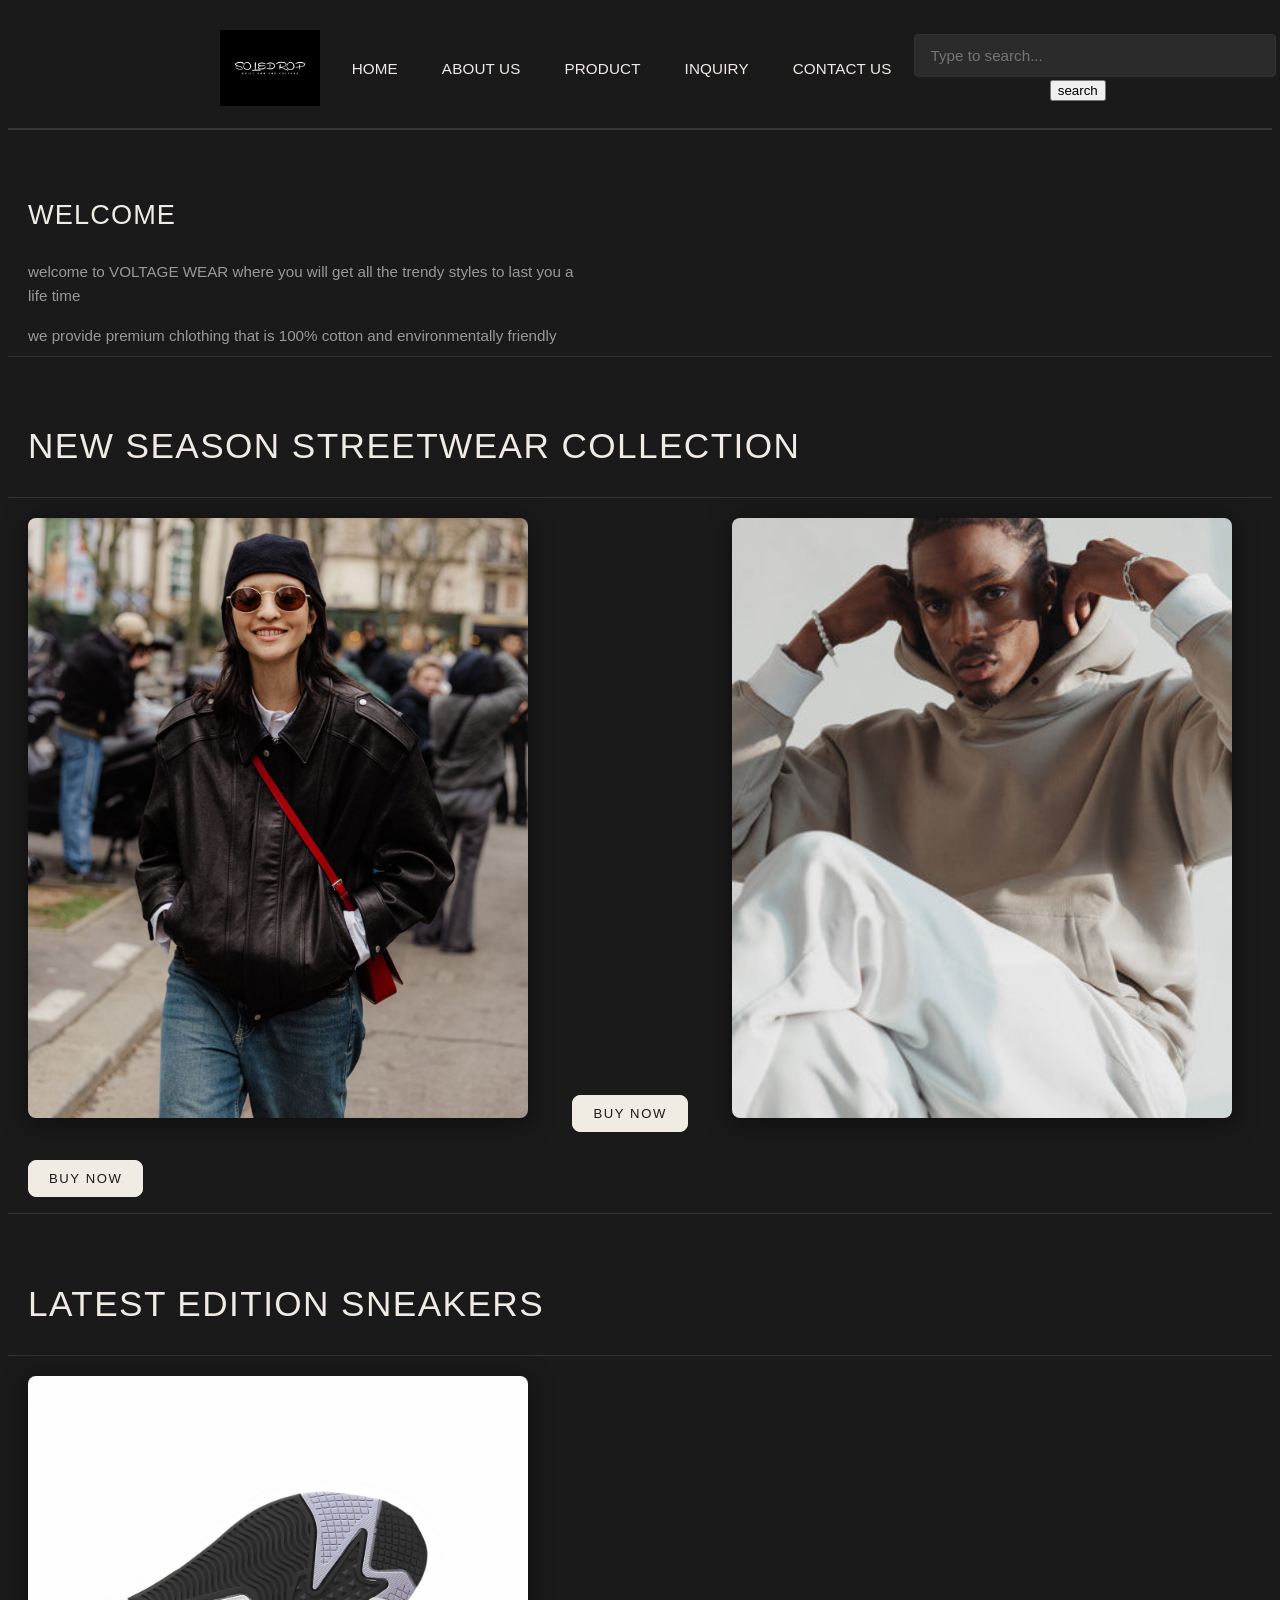
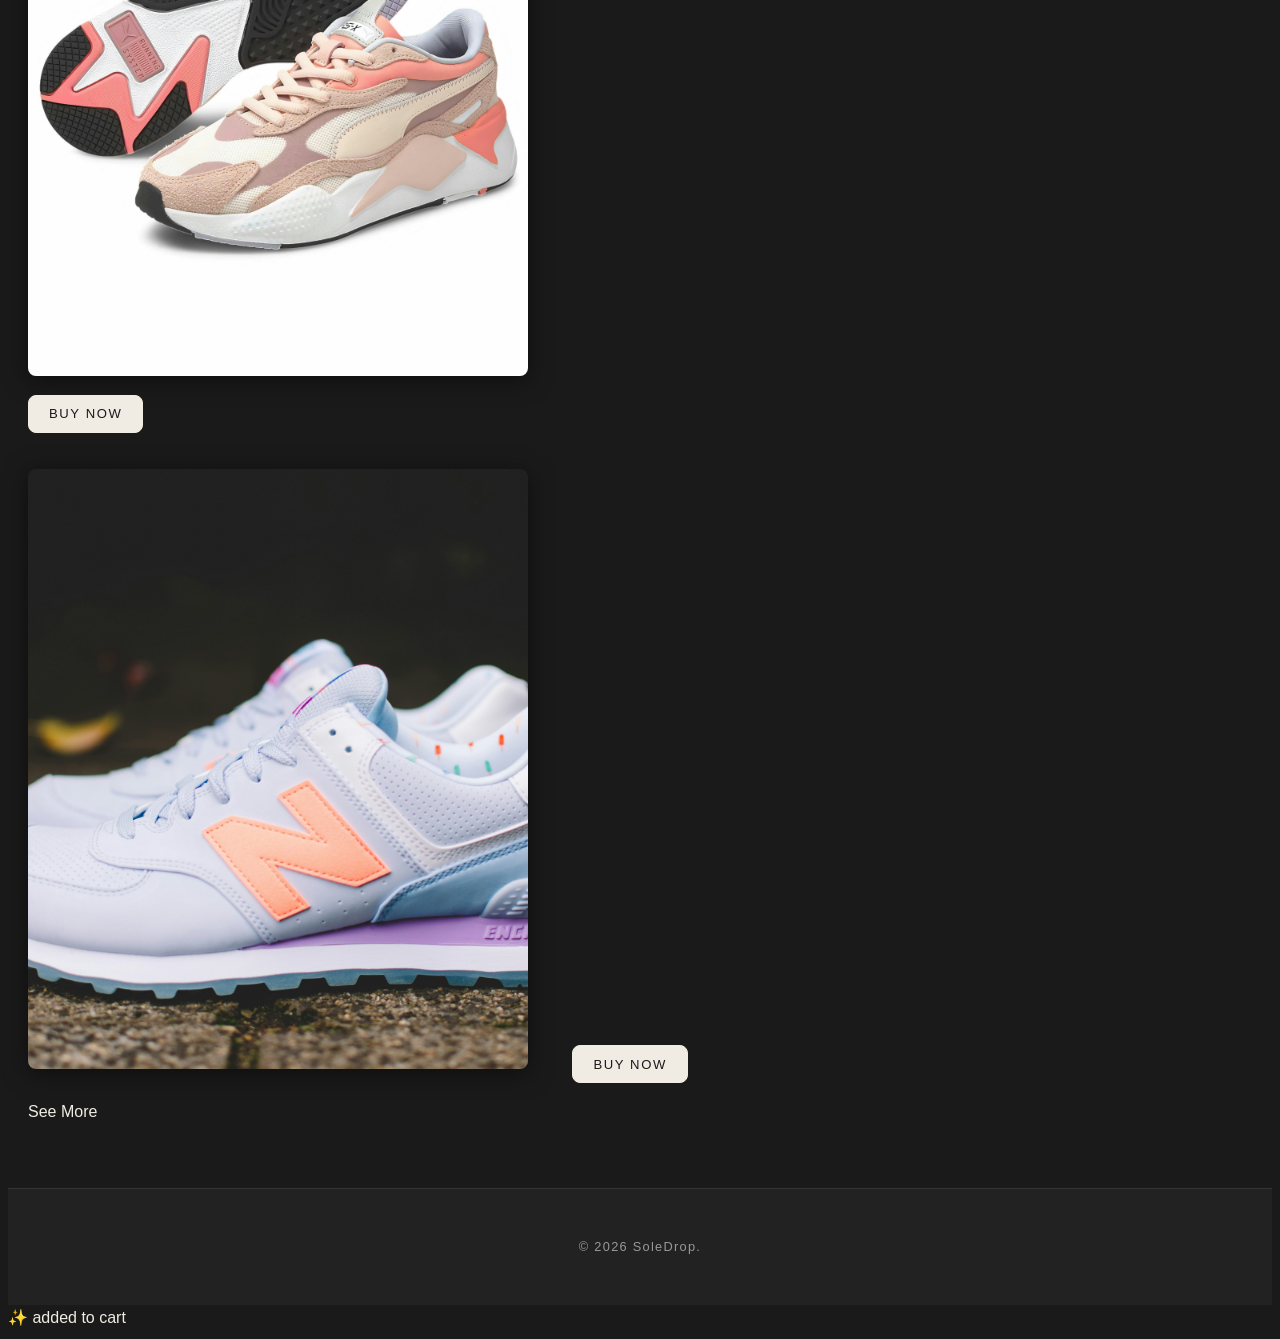
<file: index.html>
<!DOCTYPE html>

<head>
   <title>SOLEDROP</title> 
</head>
<body>
  <!--header section starts-->
     <header>
     <hr>
  <img src="img/Soledrop.jpg.png" alt="Sole Drip" width="25%" height="25%">
  <!--custom css file link-->
   <link rel="stylesheet" href="styles.css">
   <script src="script.js"></script>
  <nav>
   <table cellspacing="6" cellpadding="6">
  <tr>
   <td><a href="index.html">Home</a></td>
   <td><a href="about.html">About Us</a></td>
   <td><a href="product.html">Product</a></td>
   <td><a href="inquiry.html">Inquiry</a></td>
   <td><a href="contact.html">Contact Us</a></td>
  </tr>
  </table>
    <div class="search">
      <input class="srch" type="text" placeholder="Type to search...">
      <a href="#"> <button class="btn">search</button></a>
    </div>
   
    </nav>
    </header>
    <!--header section ends-->
    <hr>
    <h2>WELCOME</h2>
    <p>welcome to VOLTAGE WEAR where you will get all the trendy styles to last you a life time</p>
    <p>we provide premium chlothing that is 100% cotton and environmentally friendly</p>
 <!--section starts-->
      <hr>
   <h1>new season streetwear collection</h1>
    <hr>
     <img src="img/America-Gonzalez-01-21-2024-PFWM-FW24-StreetStyle5-MelodieJeng-MJJ_1455-1267x1900.jpg" style="width:500px;height:600px;">
     <br>
    <a href="img/America-Gonzalez-01-21-2024-PFWM-FW24-StreetStyle5-MelodieJeng-MJJ_1455-1267x1900.jpg" class="buy-button">Buy Now</a>
  <br>
   

   <img src="img/man-in-white-and-light-tan-outfit.jpg" style="width:500px;height:600px;">
   <br>
   <a href="img/man-in-white-and-light-tan-outfit.jpg" class="buy-button">Buy Now</a>
   <br>
   

      <hr>
      <h1>Latest Edition Sneakers</h1>
      <hr>
      <section>
      <img src="img/artem-bondarchuk-vbdIgnfzrdg-unsplash.jpg" style="width: 500px;height: 600px;">
    <br>
    </section>
    <div>
<a href="img/artem-bondarchuk-vbdIgnfzrdg-unsplash.jpg" class="buy-button">Buy Now</a>
<br>
</div>
 <img src="img/linda-xu-fUEP0djb1hA-unsplash.jpg" style="width: 500px;height: 600px;">
    <br>
<a href="img/linda-xu-fUEP0djb1hA-unsplash.jpg" class="buy-button">Buy Now</a>
<br>
<div>
  <a href="product.html" class="see-button">See More</a>
  </div>
    <footer>
      <table border="1" width="100%">
      <tr>
        <td align="center"><p>&copy; 2026 SoleDrop.</p></td>
      </tr>
      </table>
    </footer>
   <!--section ends-->
<div id="toast" class="toast-message">✨ added to cart</div>
</body>
</html>
</file>
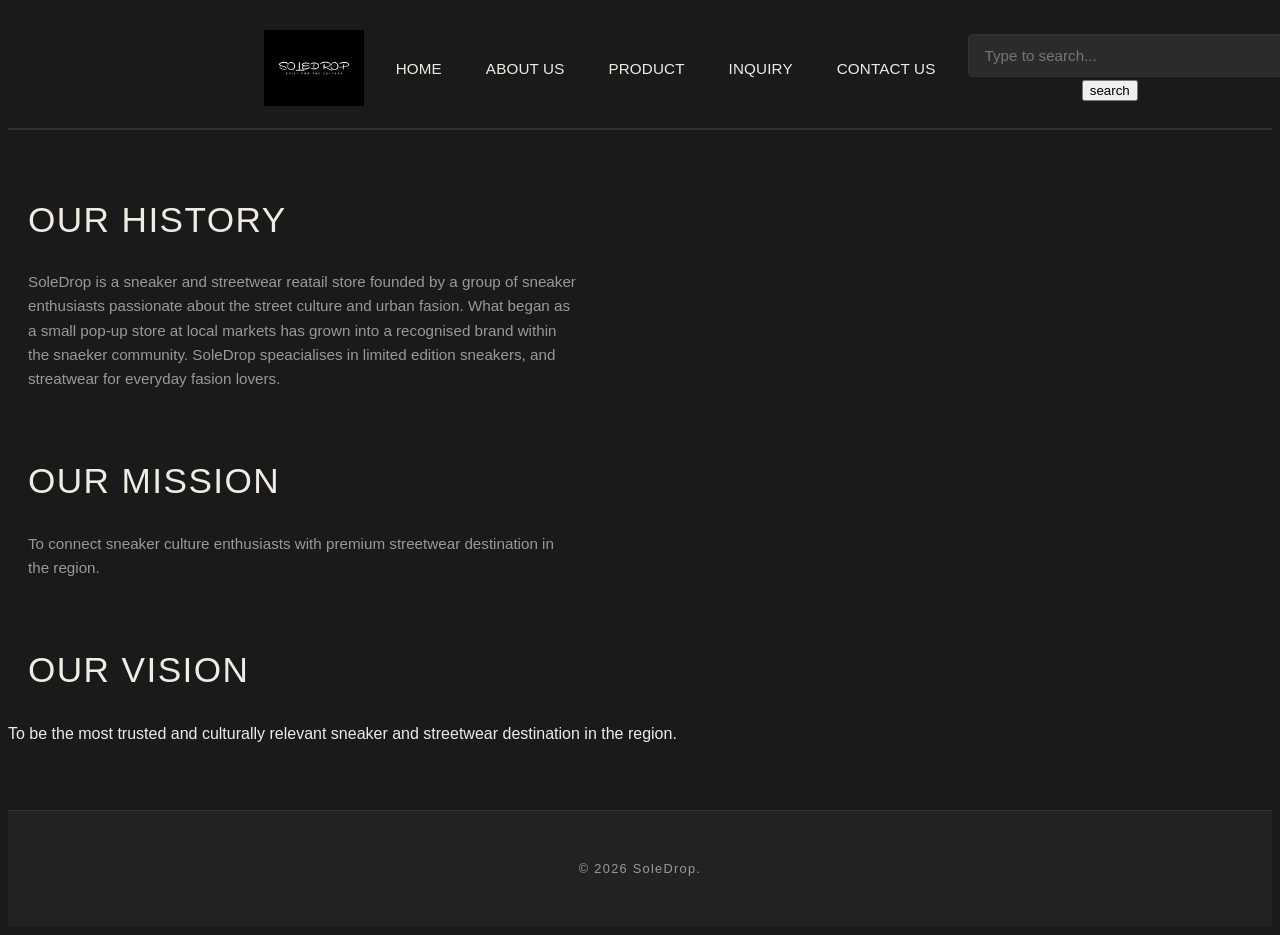
<file: about.html>
<!DOCTYPE html>

<head>
   <title>ABOUT US</title> 
</head>
<body>
     <header>
     <hr>
   <img src="img/Soledrop.jpg.png" alt="Sole Drip" width="25%" height="25%">
   
    <link rel="stylesheet" href="styles.css">
     <script src="script.js"></script>
  <nav>
   <table cellspacing="6" cellpadding="6">
  <tr>
   <td><a href="index.html">Home</a></td>
   <td><a href="about.html">About Us</a></td>
   <td><a href="product.html">Product</a></td>
   <td><a href="inquiry.html">Inquiry</a></td>
   <td><a href="contact.html">Contact Us</a></td>
  </tr>
  </table>
    </nav>
    <div class="search">
      <input class="srch" type="text" placeholder="Type to search...">
      <a href="#"> <button class="btn">search</button></a>
    </div>
    </header>
    <hr>
    
    <h1>OUR HISTORY</h1>
    <p>SoleDrop is a sneaker and streetwear reatail store founded by a group of sneaker enthusiasts passionate about the street culture and urban fasion. What began as a small pop-up store at local markets has grown into a recognised brand within the snaeker community. SoleDrop speacialises in limited edition sneakers, and streatwear for everyday fasion lovers.
    </p>
    <br>
    <h1>OUR MISSION</h1>
    <p>To connect sneaker culture enthusiasts with premium streetwear destination in the region.</p>
    <br>
    <h1>OUR VISION</h1>
    To be the most trusted and culturally relevant sneaker and streetwear destination in the region.
   
    <footer>
      <table border="1" width="100%">
      <tr>
        <td align="center"><p>&copy; 2026 SoleDrop.</p></td>
      </tr>
      </table>
    </footer>

</body>
</html>
</file>
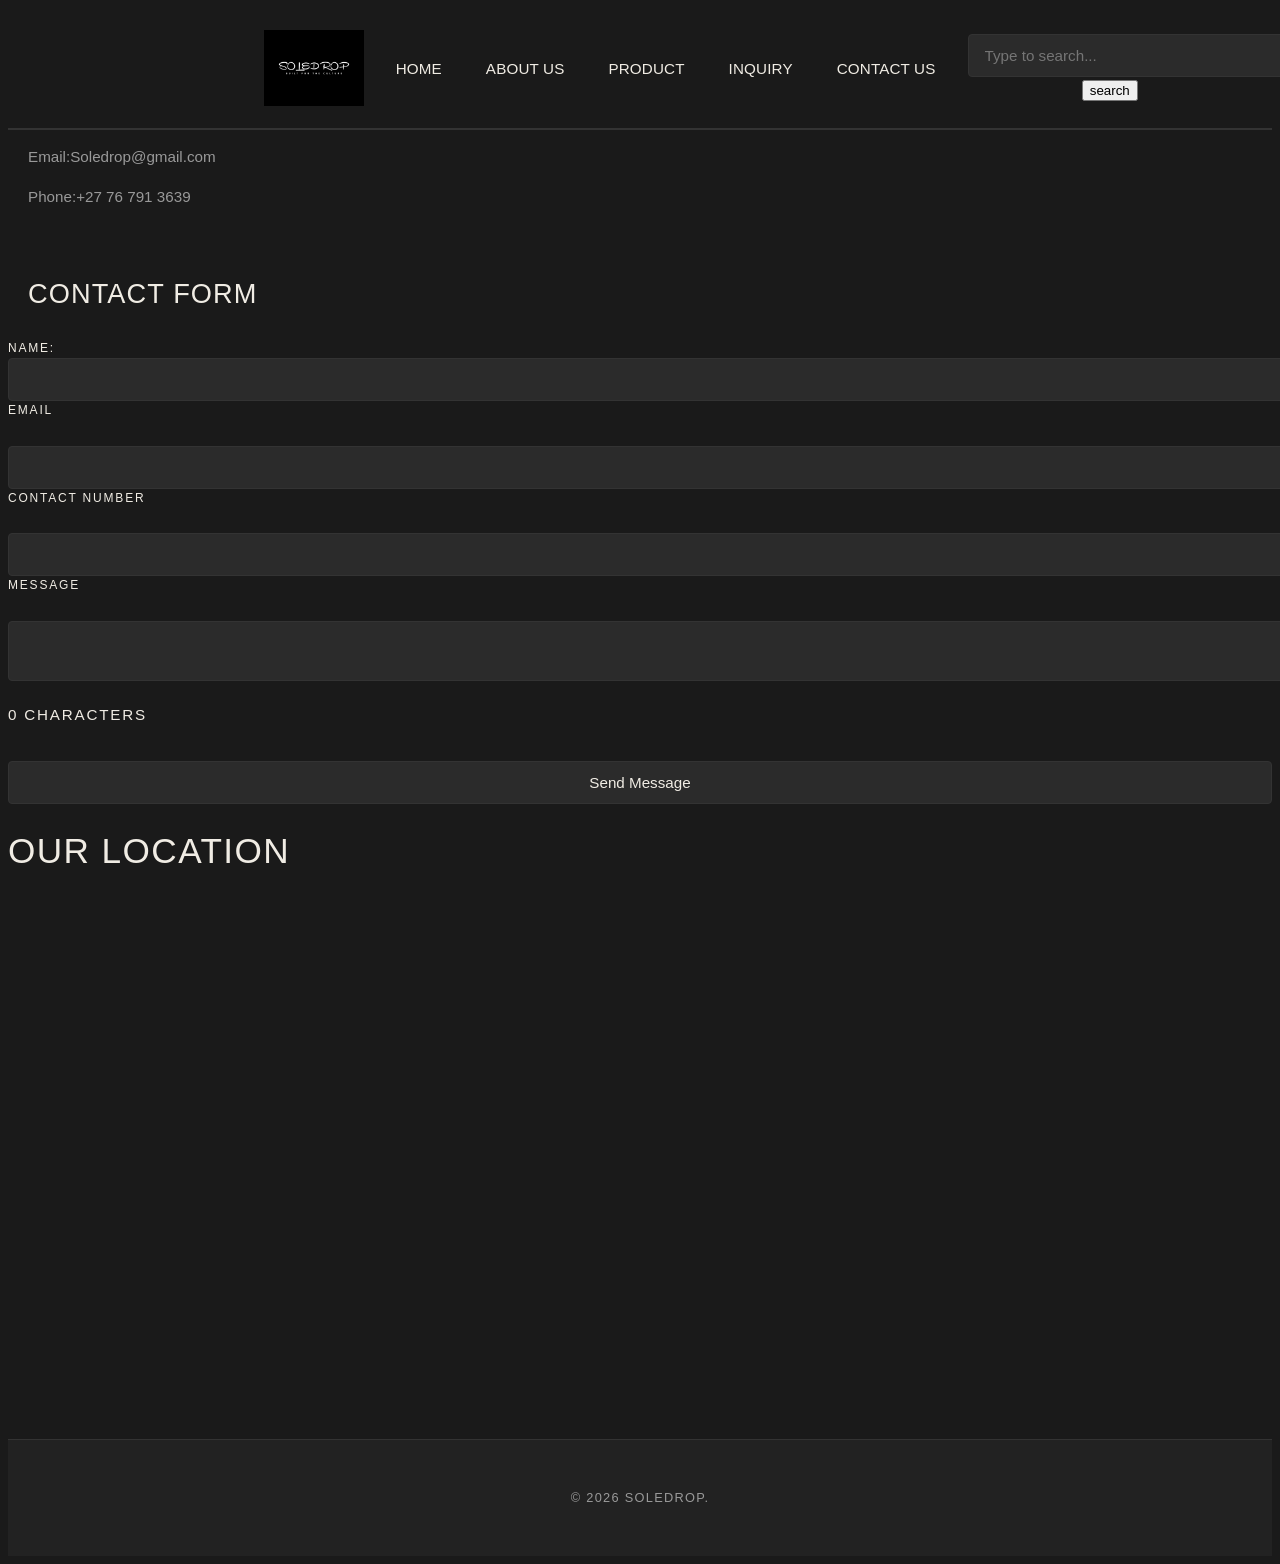
<file: contact.html>
<!DOCTYPE html>

<head>
   <title>CONTACT</title> 
</head>
<body>
     <header>
     <hr>
   <img src="img/Soledrop.jpg.png" alt="Sole Drop" width="25%" height="25%">
    <link rel="stylesheet" href="styles.css">
     <script src="script.js"></script>
  <nav>
   <table cellspacing="6" cellpadding="6">
  <tr>
   <td><a href="index.html">Home</a></td>
   <td><a href="about.html">About Us</a></td>
   <td><a href="product.html">Product</a></td>
   <td><a href="inquiry.html">Inquiry</a></td>
   <td><a href="contact.html">Contact Us</a></td>
  </tr>
  </table>
    </nav>
    <div class="search">
      <input class="srch" type="text" placeholder="Type to search...">
      <a href="#"> <button class="btn">search</button></a>
    </div>
    </header>
    <hr>
    <P>Email:Soledrop@gmail.com </P>
    <p>Phone:+27 76 791 3639</p>
    <h2>Contact Form</h2>
    <br>
    
    <form action="/action_page.php">
      <label for="name">Name:</lable><br>
      <input type="text" id="name"name required>
      <br>
      <label for="email">Email</label><br>
      <input type="email" id="email" name="email" required>
      <br>
      <label for="contact">Contact Number</label><br>
      <input type="number" id="contact"   name="contact" required>
      <br>
      <label for="message">Message</label>
      <br>
      <textarea id="message" name="message" row="4" required></textarea><br>
      <input type="submit" value="Send Message">

    </form>



    <section>
      
      <div class="box"> 
         <h1>OUR LOCATION</h1>
      </div>
<iframe src="https://www.google.com/maps/embed?pb=!1m18!1m12!1m3!1d3473.0741695539955!2d30.23433747533413!3d-29.485033975210087!2m3!1f0!2f0!3f0!3m2!1i1024!2i768!4f13.1!3m3!1m2!1s0x1ef6a92527813339%3A0xa2150b13c428f754!2sHowick%20Falls%20Public%20Park%2C%20Falls%20Dr%2C%20Howick%2C%203290!5e0!3m2!1sen!2sza!4v1776562611486!5m2!1sen!2sza" width="600" height="450" style="border:0;" allowfullscreen="" loading="lazy" referrerpolicy="no-referrer-when-downgrade"></iframe>

    </section>
    <br>
    
   
    <footer>
      <table border="1" width="100%">
      <tr>
        <td align="center"><p>&copy; 2026 SoleDrop.</p></td>
      </tr>
      </table>
    </footer>

</body>
</html>
</file>
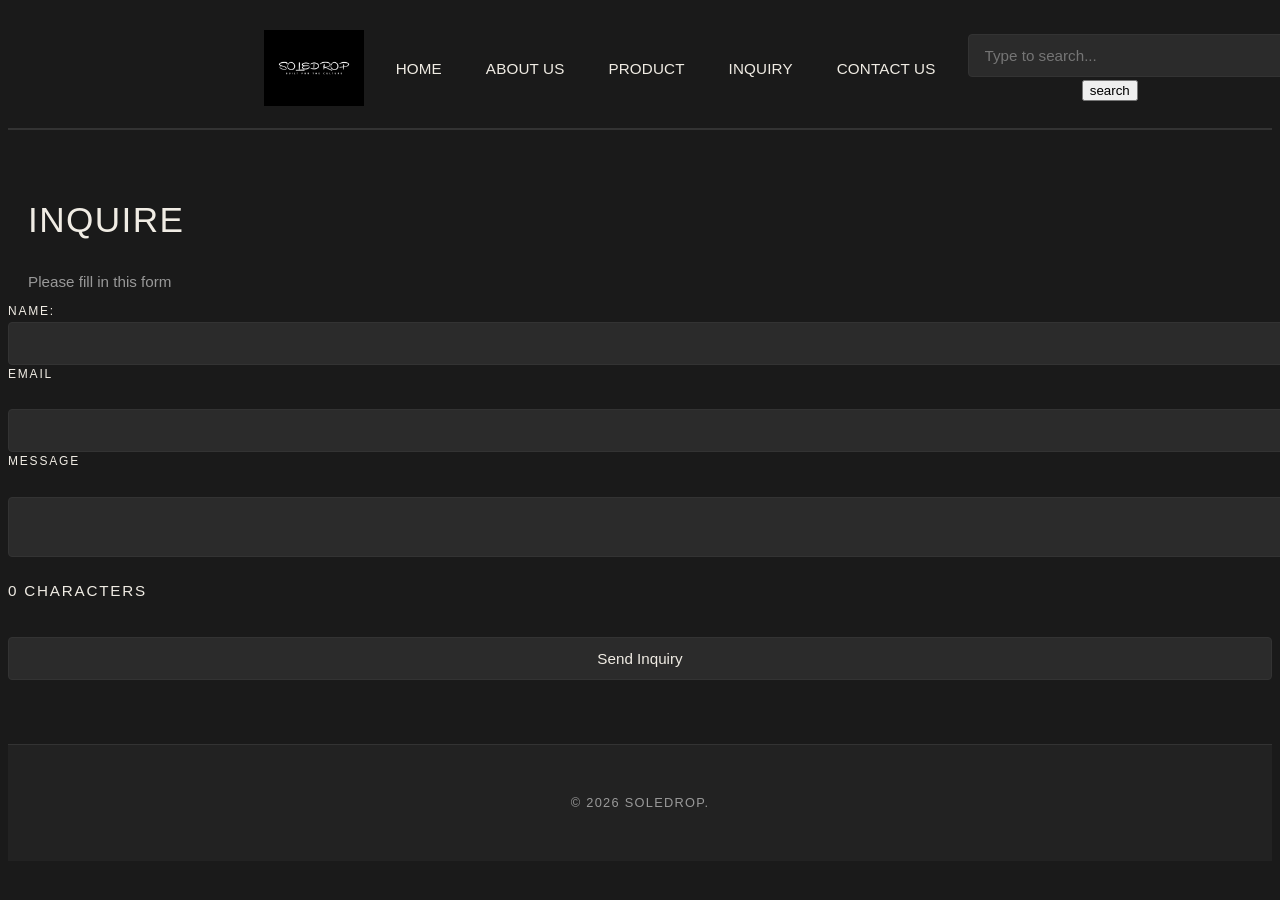
<file: inquiry.html>
<!DOCTYPE html>

<head>
   <title>INQUIRY</title> 
</head>
<body>
     <header>
     <hr>
    <img src="img/Soledrop.jpg.png" alt="Sole Drip" width="25%" height="25%">
     <link rel="stylesheet" href="styles.css">
      <script src="script.js"></script>
  <nav>
   <table cellspacing="6" cellpadding="6">
  <tr>
   <td><a href="index.html">Home</a></td>
   <td><a href="about.html">About Us</a></td>
   <td><a href="product.html">Product</a></td>
   <td><a href="inquiry.html">Inquiry</a></td>
   <td><a href="contact.html">Contact Us</a></td>
  </tr>
  </table>
    </nav>
    <div class="search">
      <input class="srch" type="text" placeholder="Type to search...">
      <a href="#"> <button class="btn">search</button></a>
    </div>
    </header>
    <hr>
    <h1>INQUIRE</h1>
    <p>Please fill in this form</p>
    
    <form action="/action_page.php">
      <label for="name">Name:</lable><br>
      <input type="text" id="name"name required>
      <br>
      <label for="email">Email</label><br>
      <input type="email" id="email" name="email" required>
      <br>
      <label for="message">Message</label>
      <br>
      <textarea id="message" name="message" row="4" required></textarea><br>
      <input type="submit" value="Send Inquiry">

    </form>


    <footer>
      <table border="1" width="100%">
      <tr>
        <td align="center"><p>&copy; 2026 SoleDrop.</p></td>
      </tr>
      </table>
    </footer>

</body>
</html>
</file>
<file: styles.css>
:root {
    --color-bg: #1a1a1a;
    --color-bg-alt: #222222;
    --color-surface: #2b2b2b;
    --color-text: #f0ece4;
    --color-text-muted: #999999;
    --color-accent: #f0ece4;
    --color-accent-hot: #e8d5a3;
    --color-border: #333333;
    --color-btn-bg: #f0ece4;
    --color-btn-text: #1a1a1a;

    --font-heading: 'Bebas Neue', sans-serif;
    --font-body: 'Roboto', sans-serif;
    
    --radius-small: 4px;
    --radius-medium: 8px;
    --radius-large: 16px;

    --transition: 0.25s ease-in-out;
    --shadow-card: 0 4px 24px rgba(0, 0, 0, 0.5);
    --shadow-hover: 0 8px 40px rgba(0, 0, 0, 0.7);

    --max-width: 1200px;
    --nav-height: 72px;
}
<!--search bar-->
.search-section {
  padding: 4rem 1.25rem 3rem;
  max-width: 680px;
  margin-inline: auto;
  text-align: center;
}
.search-eyebrow {
  font-family: 'Roboto', sans-serif;
  font-size: 0.7rem;
  font-weight: 500;
  letter-spacing: 0.25em;
  text-transform: uppercase;
  color: #e8d5a3;
  margin-bottom: 0.6rem;
  max-width: none;
}
.search-heading {
  font-family: 'Bebas Neue', sans-serif;
  font-size: clamp(1.6rem, 4vw, 2.4rem);
  letter-spacing: 0.06em;
  color: #f0ece4;
  margin-bottom: 1.8rem;
}
.search-bar {
  display: flex;
  align-items: center;
  background: #2b2b2b;
  border: 1px solid #333;
  border-radius: 6px;
  padding: 0.3rem 0.3rem 0.3rem 1rem;
  gap: 0.5rem;
  transition: border-color 0.25s ease, box-shadow 0.25s ease;
}
.search-bar:focus-within {
  border-color: #e8d5a3;
  box-shadow: 0 0 0 3px rgba(232, 213, 163, 0.12);
}
.search-icon {
  color: #999;
  display: flex;
  align-items: center;
  flex-shrink: 0;
}
.search-input {
  flex: 1;
  background: transparent;
  border: none;
  outline: none;
  color: #f0ece4;
  font-family: 'Roboto', sans-serif;
  font-size: 0.9rem;
  font-weight: 300;
  padding: 0.55rem 0;
  min-width: 0;
}
.search-input::placeholder {
  color: #666;
}
.search-btn {
  font-family: 'Bebas Neue', sans-serif;
  font-size: 0.85rem;
  letter-spacing: 0.1em;
  text-transform: uppercase;
  background: #f0ece4;
  color: #1a1a1a;
  border: none;
  border-radius: 4px;
  padding: 0.55rem 1.3rem;
  cursor: pointer;
  flex-shrink: 0;
  transition: background 0.2s ease, transform 0.15s ease;
}

.search-btn:hover {
  background: #e8d5a3;
  transform: translateY(-1px);
}

.search-btn:active {
  transform: translateY(0);
}
<!--search bar ends-->
::before, *::after {
    box-sizing: border-box;
    margin: 0;
    padding: 0;
}
html {
    scroll-behavior: smooth;
    font-size: 16px;
}
body{
    background-color: var(--color-bg);
    color: var(--color-text);
    font-family: var(--font-body);
    font-weight: 400;
    line-height: 1.6;
    -webkit-font-smoothing: antialiased;
    overflow-x: hidden;
}

header {
    background-color: var(--primary-color);
    color: var(--text-color);
    padding: 20px;
    text-align: center;
}
nav {
    background-color: var(--secondary-color);
    padding: 10px;
}
a {
    color: inherit;
    text-decoration: none;
    transition: color var(--transition);
}
a:hover {
    opacity: 0.8;
}
nav a {
    color: var(--text-color);
    text-decoration: none;
    margin: 0 10px;
}
ul, ol {
    list-style: none;
}
h1, h2, h3, h4, h5, h6 {
    font-family: var(--font-heading);
    font-weight: 400;
    color: var(--text-color);
    letter-spacing: 0.04em;
    line-height: 1.05;
    text-transform: uppercase;
}
h1 {font-size: clamp(1.4rem, 3.5vw, 2.2rem); }
h2 {font-size: clamp(1.1rem, 2.5vw, 1.7rem);}
h3 {font-size: clamp(1.1rem, 2vw, 1.5rem);}
h4 {font-size: clamp(0.95rem, 1.5vw, 1.2rem);}
p {
    font-size: 0.95rem;
    font-weight: 300;
    color: var(--text-color);
    max-width: 65ch;
}
.container {
    width: 100%;
    max-width: var(--max-width);
    margin-inline: auto;
    padding-inline: 1.25rem;
}
.section {
    padding-block: 5rem;
}
.section--sm {
    padding-block: 2.5rem;
}
hr {
    border: none;
    border-top: 1px solid var(--color-border);
    margin-block: 0;
}
header {
    position:sticky;
    top:0;
    z-index:999;
    background-color: var(--primary-color);
    border-bottom: 1px solid var(--color-border);
    height: var(--nav-height);
    display: flex;
    align-items: center;
}
header .container {
    display: flex;
    align-items: center;
    justify-content: space-between;
    width: 100%;
}
header img {
    max-width: 100px;
    height: auto;
    object-fit: contain;
}
header nav {
    display: flex;
    align-items: center;
    justify-content: space-between;
}
header nav table {
    border: none;
    border-collapse: collapse;
}
header nav table td {
    padding: 0;
}
header nav table td a,
header nav a {
    font-family: var(--font-heading);
    font-size: 0.95rem;
    letter-spacing: 0.01em;
    text-transform: uppercase;
    color: var(--text-color-muted);
    padding: 0.35rem 0.75rem;
    position: relative;
    transition: color var(--transition);
}
header nav table td a::after,
header nav a::after {
    content: '';
    position: absolute;
    left: 0.75rem;
    right: 0.75rem;
    bottom: -2px;
    height: 1px;
    background-color: var(--color-accent--hot);
    transform: scaleX(0);
    transition: transform var(--transition);
}
header nav table td a:hover::after,
header nav a:hover::after {
    transform: scaleX(1);
}
header nav table td a.active,
header nav a.active {
    color: var(--color-text);
} 
header nav table td a.active::after {
    transform: scaleX(1);
}

.hero {
    min-height: calc(100vh - var(--nav-height));
    display: grid;
    place-items: center;
    text-align: center;
    padding-block: 4rem;
    position: relative;
    overflow: hidden;
    background-color: var(--color-bg);
}
.hero::before {
    content: '';
    position: absolute;
    background: radial-gradient(ellipse at 50% 60%, rgba(240, 236, 228, 0.04) 0%, transparent 70%);
    pointer-events: none;
}
.hero_eyebrow {
    font-family: var(--font-heading);
    font-size: 0.75rem;
    font-weight: 500;
    letter-spacing: 0.25em;
    text-transform: uppercase;
    color: var(--color-accent-hot);
    margin-bottom: 1rem;
}
.hero_title {
    margin-bottom: 1rem;
}
.hero_subtitle {
    font-size: 1rem;
    font-weight: 300;
    color: var(--text-color-muted);
    margin-bottom: 2.5rem;
    max-width: 50ch;
    margin-inline: auto;
}

a.buy-button {
    display: inline-block;
    font-family: var(--font-heading);
    font-size: 0.82rem;
    letter-spacing: 0.12em;
    text-transform: uppercase;
    padding: 0.45rem 1.25rem;
    margin: 0.65rem 1.5rem 0.5rem;
    border: 1px solid var(--color-btn-bg);
    cursor: pointer;
    transition:
        background-color var(--transition),
        color var(--transition),
        border-color var(--transition),
        transform var(--transition);
    border-radius: var(--radius-medium);
    white-space: nowrap;
}
.btn-primary,
a.buy-button {
    background-color: var(--color-btn-bg);
    color: var(--color-btn-text);
    border-color: var(--color-btn-bg);
    margin-top: 0.75rem;
}
.btn--primary:hover,
a.buy-button:hover {
    background-color: transparent;
    color: var(--color-text);
    opacity: 1;
    transform: translateY(-2px);
}
.btn--outline,
a.see-button {
    background-color: transparent;
    color: var(--color-btn-bg);
    border-color: var(--color-border);
    margin-top: 1.5rem;
}
.btn--outline:hover,
a.see-button:hover {
    background-color: var(--color-text);
    color: var(--color-bg);
    border-color: var(--color-text);
    opacity: 1;
    transform: translateY(-2px);
}

.section-label {
    display: flex;
    align-items: center;
    gap: 1rem;
    margin-bottom: 1rem;
}
.section-label::before,
.section-label::after {
    content: '';
    flex: 1;
    height: 1px;
    background-color: var(--color-border);
}
.section-label span {
    font-family: var(--font-body);
    font-size: 0.7rem;
    font-weight: 500;
    letter-spacing: 0.25em;
    text-transform: uppercase;
    color: var(--color-accent-muted);
    white-space: nowrap;
}
body > img,
section > section > img,
body >div > img,
section img {
    width: min(500px,92vw);
    height: auto;
    border-radius: 8px;
    object-fit: cover;
    margin: 1.25rem 1.5rem 0;
    box-shadow: 0 6px 28px rgba(0,0,0,0.5);
    transition: transform 0.3s ease, box-shadow 0.3s ease;
}
body > img:hover,
section > img:hover {
    transform: scale(1.015);
    box-shadow: 0 12px 40px rgba(0,0,0,0.6);
}
.products .box-container {
    display: flex;
    flex-wrap: wrap;
    gap: 1.5rem;
}
.products .box-container .box {
    flex: 1 1 30rem;
    box-shadow: 0.5rem 1.5rem rgba(0, 0, 0, 0.1);
    border-radius: var(--radius-medium);
    border:1rem solid var(--color-border);
}
products .box-container .box image {
    position: relative;
    text-align: center;
    padding-top: 1.25rem;
    overflow: hidden;
}
.products .box-container .box image img {
    width: 100%;
    height: auto;
    border-radius: var(--radius-medium);
    transition: transform var(--transition), box-shadow var(--transition);
}
body > h1,
body >h2 {
    padding-inline: 1.25rem;
    padding-top: 3rem;
    padding-bottom: 0.5rem;
}
body > p {
    padding-inline: 1.25rem;
    color: var(--color-text-muted);
    margin-bottom: 0.5rem;
}
body > br {
    display: none;
}
body > img,
body > section img,
body > div img {
    max-width: 500px;
    width:100%;
    height:auto;
    margin-inline: 1.25rem;
    margin-top: 1.25rem;
    border-radius: var(--radius-medium);
    box-shadow: var(--shadow-card);
}
body > a.buy-button,
body > div > a.buy-button,
section + div > a.buy-button {
    margin-inline: 1.25rem;
    margin-top: 0.75rem;
    margin-bottom: 1rem;
}
body > div > a.see-button {
    margin-inline: 1.25rem;
    margin-top: 0.5rem;
    margin-bottom: 2rem;
}

footer {
    background-color: var(--color-bg-alt);
    border-top: 1px solid var(--color-border);
    padding-block: 2rem;
    margin-top: 4rem;
}
footer table {
    border: none !important;
    width: 100%;
}
footer table td {
    border: none !important;
    text-align: center;
}
footer p {
    font-family: var(--font-body);
    font-size: 0.8rem;
    font-weight: 300;
    color: var(--color-text-muted);
    letter-spacing: 0.1em;
    text-align: center;
    max-width: none;
    padding-inline: 0;
}

input,
textarea,
select {
    background-color: var(--color-surface);
    color: var(--text-color);
    border: 1px solid var(--color-border);
    padding: 0.75rem 1rem;
    border-radius: var(--radius-small);
    font-family: var(--font-body);
    font-size: 0.95rem;
    width: 100%;
    transition: border-color var(--transition);
    outline: none;
}
input:focus,
textarea:focus,
select:focus {
    border-color: var(--color-accent-hot);
}
label {
    display: block;
    font-family: var(--font-body);
    font-size: 0.75rem;
    letter-spacing: 0.15em;
    text-transform: uppercase;
    font-weight: 500;
    color: var(--text-color);
    margin-bottom: 0.4rem;
}
.form-group {
    margin-bottom: 1.25rem;
}

::-webkit-scrollbar {
    width: 5px;
}
::-webkit-scrollbar-track {
    background: var(--color-bg);
}
::-webkit-scrollbar-thumb {
    background: var(--color-border);
    border-radius: 99px;
}
::-webkit-scrollbar-thumb:hover {
    background: var(--color-text-muted);
}

::selection {
    background-color: var(--color-accent-hot);
    color: var(--color-bg);
}



@media (min-width: 1024px) {
    :root {
        --nav-height: 80px;
    }
}
body > img,
body > section img {
    max-width: 500px;
}
   .product-grid {
        grid-template-columns: repeat(3px, 1fr);
    }
@media (max-width: 480px) {
  header nav table td a {
    font-size: 0.85rem;
    padding: 0.4rem 0.5rem;
  }

  h1 { font-size: 2.6rem; }
  h2 { font-size: 2rem; }

  body > img,
  body > section img {
    max-width: 100%;
    margin-inline: 0;
    border-radius: 0;
  }
   a.buy-button,
  a.see-button {
    display: block;
    text-align: center;
    margin-inline: 0;
  }
}
</file>
